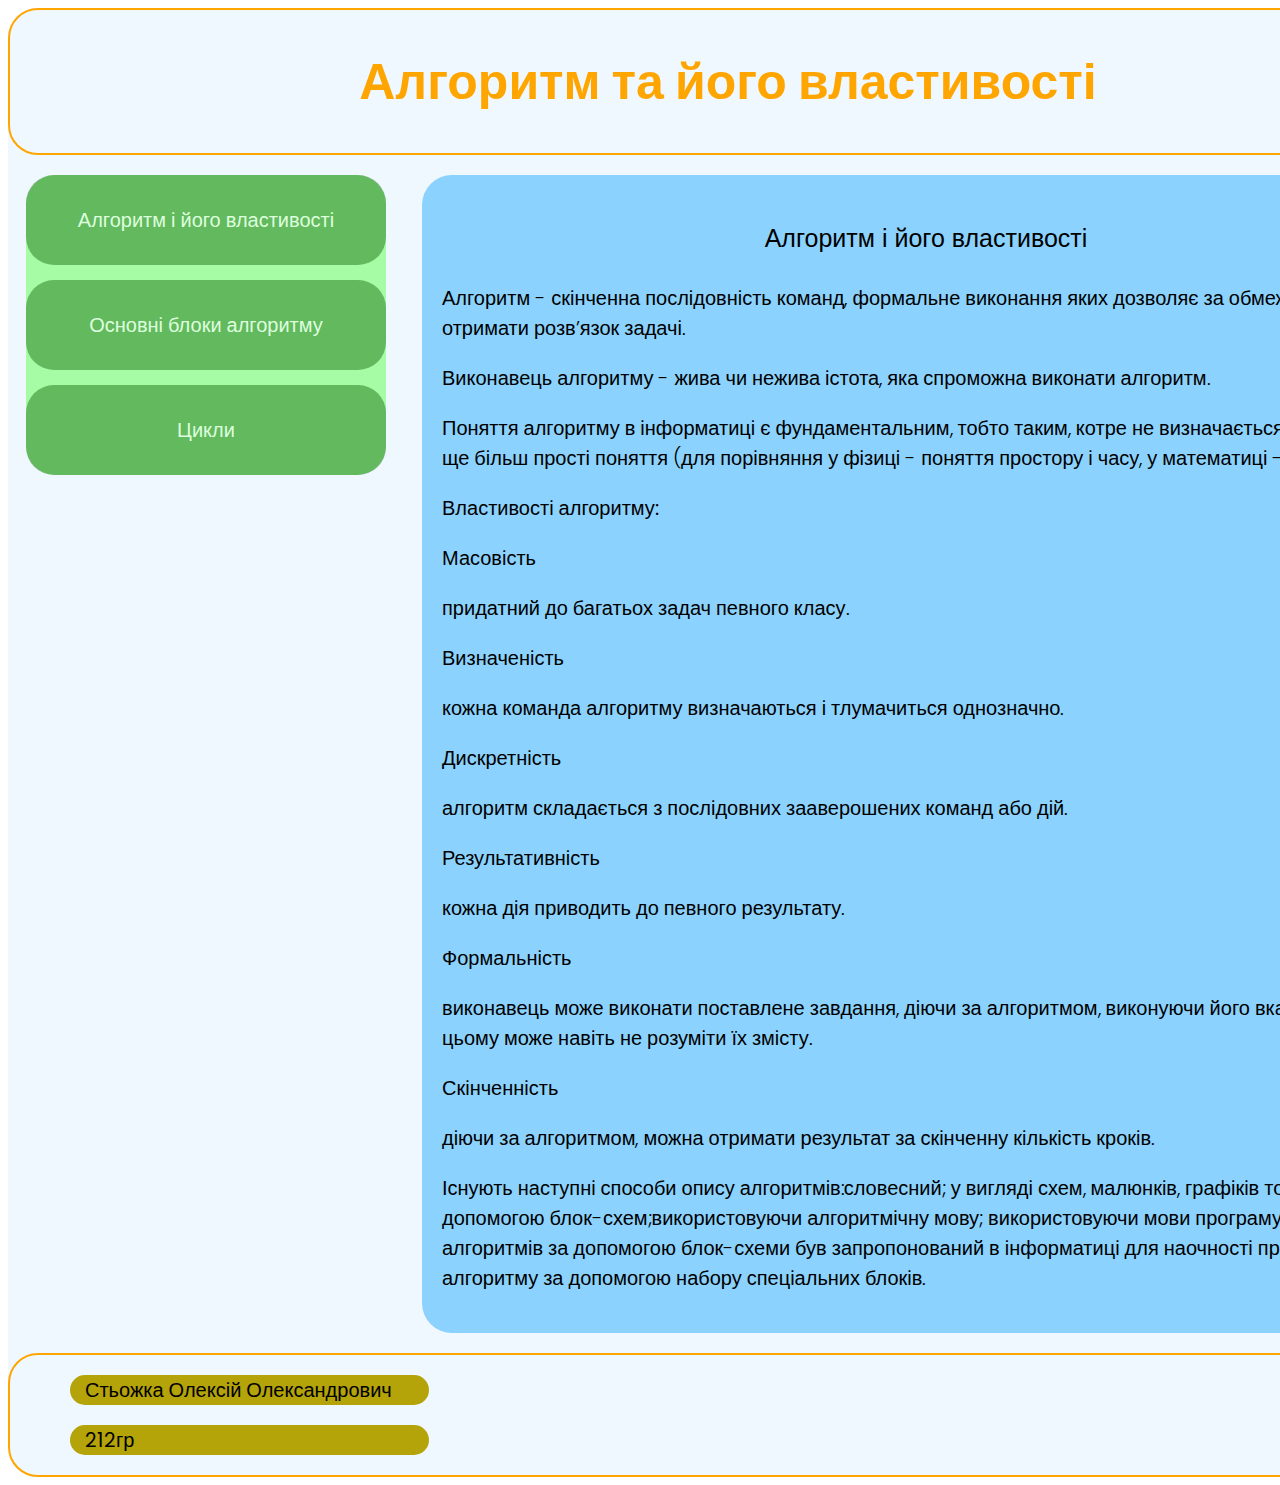
<file: index.html>
<!DOCTYPE html>
<html lang="en">
<head>
    <meta charset="UTF-8">
    <meta http-equiv="X-UA-Compatible" content="IE=edge">
    <meta name="viewport" content="width=device-width, initial-scale=1.0">
    <link href="https://fonts.googleapis.com/css2?family=Poppins:wght@300;400;500;600&display=swap" rel="stylesheet">
    <link rel="stylesheet" href="styles.css">
    <title>Алгоритми</title>
</head>
<body>
    <div class="container">
        <header>
            <h1 class="header__title">Алгоритм та його властивості</h1>
        </header>
        <main>
            <nav class="nav">
                <a href="index.html" class="nav__el">Алгоритм і його властивості</a>
                <a href="blocks.html" class="nav__el">Основні блоки алгоритму</a>
                <a href="values.html" class="nav__el">Цикли</a>
            </nav>
            <div class="text">
                <p><strong>Алгоритм і його властивості</strong></p>
                <p><strong>Алгоритм </strong> - скінченна послідовність команд, формальне виконання яких дозволяє за обмежений час отримати розв’язок задачі.</p>
                <p><strong>Виконавець алгоритму </strong> - жива чи нежива істота, яка спроможна виконати алгоритм.</p>
                <p>Поняття алгоритму в інформатиці є фундаментальним, тобто таким, котре не визначається через інші ще більш прості поняття (для порівняння у фізиці - поняття простору і часу, у математиці - крапка).</p>
                <p><strong>Властивості алгоритму:</strong></p>
                <p><strong>Масовість</strong></p>
                <p>придатний до багатьох задач певного класу.</p>
                <p><strong>Визначеність</strong></p>
                <p>кожна команда алгоритму визначаються і тлумачиться однозначно.</p>
                <p><strong>Дискретність</strong></p>
                <p>алгоритм складається з послідовних зааверошених команд або дій.</p>
                <p><strong>Результативність</strong></p>
                <p>кожна дія приводить до певного результату.</p>
                <p><strong>Формальність</strong></p>
                <p>виконавець може виконати поставлене завдання, діючи за алгоритмом, виконуючи його вказівки, і при цьому може навіть не розуміти їх змісту.</p>
                <p><strong>Скінченність</strong></p>
                <p>діючи за алгоритмом, можна отримати результат за скінченну кількість кроків.</p>
                <p>Існують наступні способи опису алгоритмів:словесний; у вигляді схем, малюнків, графіків тощо; за допомогою блок-схем;використовуючи алгоритмічну мову; використовуючи мови програмування. Запис алгоритмів за допомогою блок-схеми був запропонований в інформатиці для наочності представлення алгоритму за допомогою набору спеціальних блоків.</p>
            </div>
        </main>
        <footer>
            <p>Стьожка Олексій Олександрович</p>
            <p>212гр</p>
        </footer>
    </div>
</body>
</html>
</file>
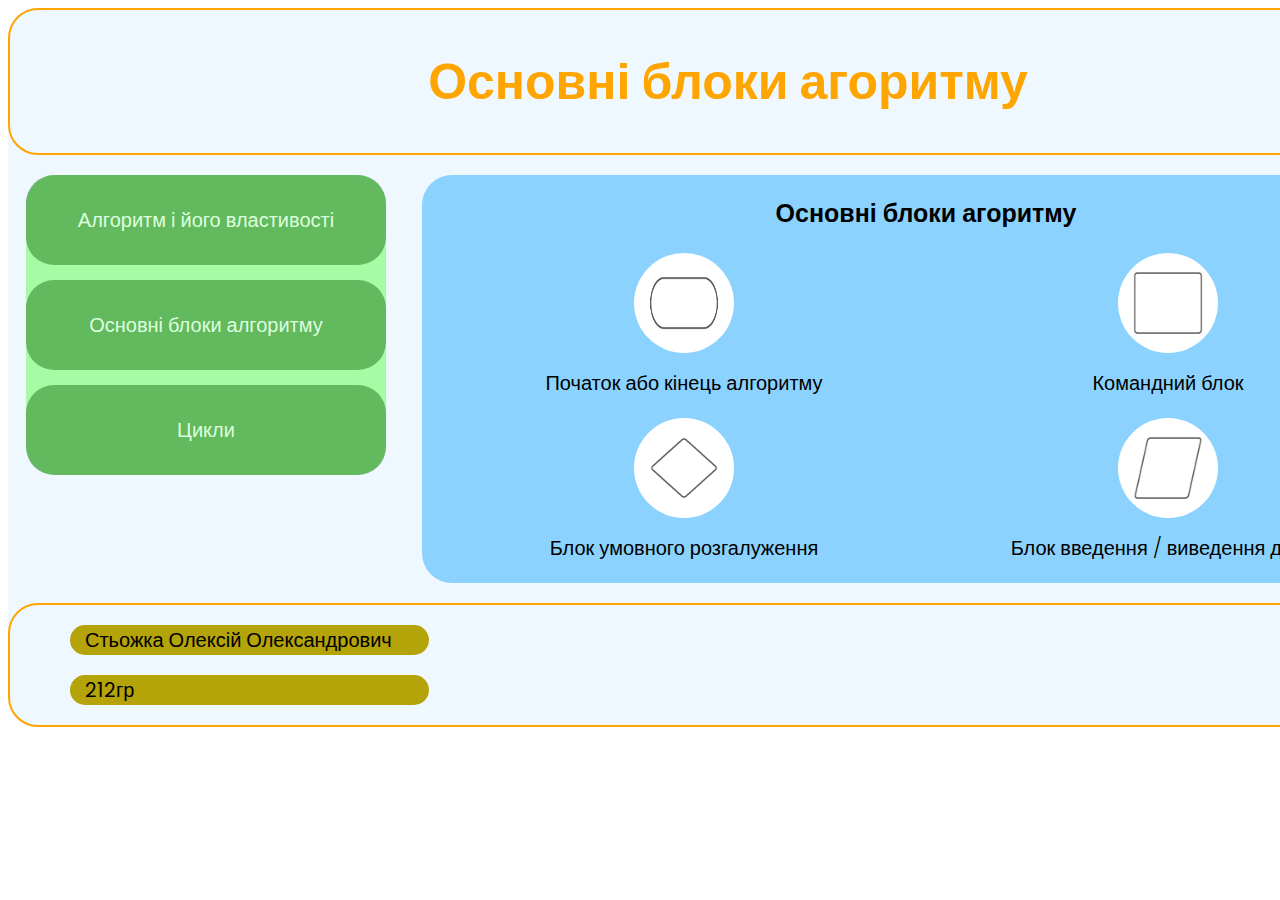
<file: blocks.html>
<!DOCTYPE html>
<html lang="en">
<head>
    <meta charset="UTF-8">
    <meta http-equiv="X-UA-Compatible" content="IE=edge">
    <meta name="viewport" content="width=device-width, initial-scale=1.0">
    <link href="https://fonts.googleapis.com/css2?family=Poppins:wght@300;400;500;600&display=swap" rel="stylesheet">
    <link rel="stylesheet" href="styles2.css">
    <title>Блоки</title>
</head>
<body>
    <div class="container">
        <header>
            <h1 class="header__title">Основні блоки агоритму</h1>
        </header>
        <main>
            <nav class="nav">
                <a href="index.html" class="nav__el">Алгоритм і його властивості</a>
                <a href="blocks.html" class="nav__el">Основні блоки алгоритму</a>
                <a href="values.html" class="nav__el">Цикли</a>
            </nav>
            <div class="blocks">
                <div class="blocks__title">Основні блоки агоритму</div>
                <div class="wrapper">
                    <div class="blocks__item">
                        <img src="img/1.png" alt="1" class="blocks__item__img">
                        <div class="blocks__item__text">Початок або кінець алгоритму</div>
                    </div>
                    <div class="blocks__item">
                        <img src="img/3.png" alt="3" class="blocks__item__img">
                        <div class="blocks__item__text">Командний блок</div>
                    </div>
                    <div class="blocks__item">
                        <img src="img/4.png" alt="4" class="blocks__item__img">
                        <div class="blocks__item__text">Блок умовного розгалуження</div>
                    </div>
                    <div class="blocks__item">
                        <img src="img/2.png" alt="2" class="blocks__item__img">
                        <div class="blocks__item__text">Блок введення / виведення даних</div>
                    </div>
                </div>
            </div>
        </main>
        <footer>
            <p>Стьожка Олексій Олександрович</p>
            <p>212гр</p>
        </footer>
    </div>
</body>
</html>
</file>
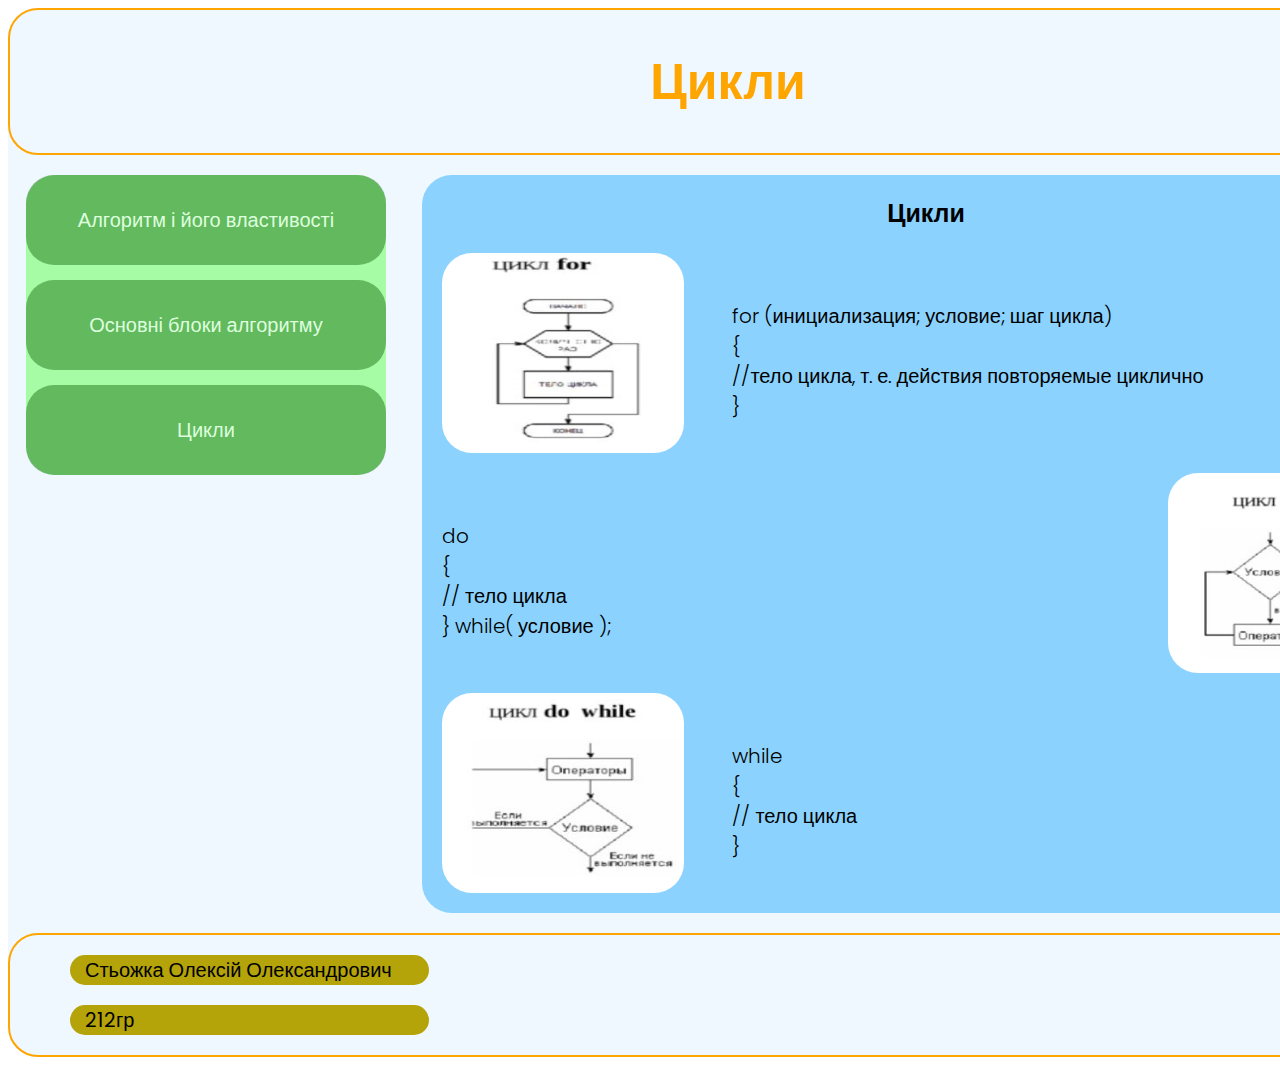
<file: values.html>
<!DOCTYPE html>
<html lang="en">
<head>
    <meta charset="UTF-8">
    <meta http-equiv="X-UA-Compatible" content="IE=edge">
    <meta name="viewport" content="width=device-width, initial-scale=1.0">
    <link href="https://fonts.googleapis.com/css2?family=Poppins:wght@300;400;500;600&display=swap" rel="stylesheet">
    <link rel="stylesheet" href="styles3.css">
    <title>Цикли</title>
</head>
<body>
    <div class="container">
        <header>
            <h1 class="header__title">Цикли</h1>
        </header>
        <main>
            <nav class="nav">
                <a href="index.html" class="nav__el">Алгоритм і його властивості</a>
                <a href="blocks.html" class="nav__el">Основні блоки алгоритму</a>
                <a href="values.html" class="nav__el">Цикли</a>
            </nav>
            <div class="blocks">
                <div class="blocks__title">Цикли</div>
                <div class="wrapper">
                    <div class="blocks__item">
                        <img src="img/3_1.jpg" alt="1" class="blocks__item__img">
                        <div class="blocks__item__text">for (инициализация; условие; шаг цикла) <br> { <br> //тело цикла, т. е. действия повторяемые циклично <br> }
                        </div>
                    </div>
                    <div class="blocks__item">
                        <div class="blocks__item__text">do <br> { <br> // тело цикла <br> }  while( условие );
                        </div>
                        <img src="img/3_2.jpg" alt="2" class="blocks__item__img">
                    </div>
                    <div class="blocks__item">
                        <img src="img/3_3.jpg" alt="3" class="blocks__item__img">
                        <div class="blocks__item__text">while <br> { <br> // тело цикла <br> }</div>
                    </div>
                </div>
            </div>
        </main>
        <footer>
            <p>Стьожка Олексій Олександрович</p>
            <p>212гр</p>
        </footer>
    </div>
</body>
</html>
</file>
<file: styles.css>
* {
    font-family: 'Poppins', sans-serif;
    box-sizing: border-box;
}
.container {
    display: block;
    width: 1440px;
    margin: 0 auto;
    background-color: aliceblue;
    border-radius: 30px;
}
header {
    border: 2px solid orange;
    border-radius: 30px;
}
header .header__title {
    font-size: 50px;
    color: orange;
    text-align: center;
}
main {
    display: flex;
    margin-top: 20px;
    justify-content: space-around;
}
nav {
    border-radius: 30px;
    width: 25%;
    display: flex;
    flex-direction: column;
    justify-content: space-between;
    height: 300px;
    background-color: rgb(90, 255, 75, 0.5);
}
nav .nav__el {
    text-decoration: none;
    color:rgb(221, 255, 221);
    background:  rgba(31, 117, 23, 0.5);
    margin: 0;
    height: 30%;
    width: 100%;
    border-radius: 28px;
    display: flex;
    align-items: center;
    justify-content: center;
    font-size: 20px;
}
nav .nav__el:hover {
    background-color:darkolivegreen;
}
.text {
    width: 70%;
    text-align: left;
    background: rgb(37, 174, 253, 0.5);
    border-radius: 30px;
    padding: 20px;
    font-size: 20px;
    font-weight: 300;
}
.text p:first-of-type {
    font-size: 25px;
    text-align: center;
}
footer {
    margin-top: 20px;
    border: 2px solid orange;
    border-radius: 30px;
}
footer p {
    font-size: 20px;
    text-align: left;
    margin-left: 60px;
    width: 25%;
    background: rgb(180, 163, 9);
    border-radius: 40px;
    padding-left: 15px;
}
</file>
<file: styles2.css>
* {
    font-family: 'Poppins', sans-serif;
    box-sizing: border-box;
}
.container {
    display: block;
    width: 1440px;
    margin: 0 auto;
    background-color: aliceblue;
    border-radius: 30px;
}
header {
    border: 2px solid orange;
    border-radius: 30px;
}
header .header__title {
    font-size: 50px;
    color: orange;
    text-align: center;
}
main {
    display: flex;
    margin-top: 20px;
    justify-content: space-around;
}
nav {
    border-radius: 30px;
    width: 25%;
    display: flex;
    flex-direction: column;
    justify-content: space-between;
    height: 300px;
    background-color: rgb(90, 255, 75, 0.5);
}
nav .nav__el {
    text-decoration: none;
    color:rgb(221, 255, 221);
    background:  rgba(31, 117, 23, 0.5);
    margin: 0;
    height: 30%;
    width: 100%;
    border-radius: 28px;
    display: flex;
    align-items: center;
    justify-content: center;
    font-size: 20px;
}
nav .nav__el:hover {
    background-color:darkolivegreen;
}
.blocks {
    width: 70%;
    text-align: left;
    background: rgb(37, 174, 253, 0.5);
    border-radius: 30px;
    padding: 20px;
    font-size: 20px;
    font-weight: 300;
}
.blocks__title {
    font-size: 25px;
    text-align: center;
    font-weight: 600;
}
.blocks .wrapper {
    display: flex;
    flex-wrap: wrap;
}
.blocks .blocks__item {
    width: 50%;
    display: flex;
    flex-direction: column;
    justify-content: center;
    align-items: center;
    margin-top: 20px;
}
.blocks .blocks__item .blocks__item__img {
    width: 100px;
    height: 100px;
    align-self: center;
    border-radius: 100px;
}
.blocks .blocks__item .blocks__item__text {
    margin-top: 15px;
    font-size: 20px;
    font-weight: 300;
}
footer {
    margin-top: 20px;
    border: 2px solid orange;
    border-radius: 30px;
}
footer p {
    font-size: 20px;
    text-align: left;
    margin-left: 60px;
    width: 25%;
    background: rgb(180, 163, 9);
    border-radius: 40px;
    padding-left: 15px;
}
</file>
<file: styles3.css>
* {
    font-family: 'Poppins', sans-serif;
    box-sizing: border-box;
}
.container {
    display: block;
    width: 1440px;
    margin: 0 auto;
    background-color: aliceblue;
    border-radius: 30px;
}
header {
    border: 2px solid orange;
    border-radius: 30px;
}
header .header__title {
    font-size: 50px;
    color: orange;
    text-align: center;
}
main {
    display: flex;
    margin-top: 20px;
    justify-content: space-around;
}
nav {
    border-radius: 30px;
    width: 25%;
    display: flex;
    flex-direction: column;
    justify-content: space-between;
    height: 300px;
    background-color: rgb(90, 255, 75, 0.5);
}
nav .nav__el {
    text-decoration: none;
    color:rgb(221, 255, 221);
    background:  rgba(31, 117, 23, 0.5);
    margin: 0;
    height: 30%;
    width: 100%;
    border-radius: 28px;
    display: flex;
    align-items: center;
    justify-content: center;
    font-size: 20px;
}
nav .nav__el:hover {
    background-color:darkolivegreen;
}
.blocks {
    width: 70%;
    text-align: left;
    background: rgb(37, 174, 253, 0.5);
    border-radius: 30px;
    padding: 20px;
    font-size: 20px;
    font-weight: 300;
}
.blocks__title {
    font-size: 25px;
    text-align: center;
    font-weight: 600;
}
.blocks .wrapper {
    display: flex;
    flex-wrap: wrap;
}
.blocks .blocks__item {
    width: 100%;
    display: flex;
    justify-content: space-between;
    align-items: center;
    margin-top: 20px;
}
.blocks .blocks__item .blocks__item__img {
    width: 25%;
    height: 200px;
    align-self: center;
    border-radius: 30px;
}
.blocks .blocks__item .blocks__item__text {
    margin-top: 15px;
    font-size: 20px;
    width: 70%;
    font-weight: 300;
}
footer {
    margin-top: 20px;
    border: 2px solid orange;
    border-radius: 30px;
}
footer p {
    font-size: 20px;
    text-align: left;
    margin-left: 60px;
    width: 25%;
    background: rgb(180, 163, 9);
    border-radius: 40px;
    padding-left: 15px;
}
</file>
